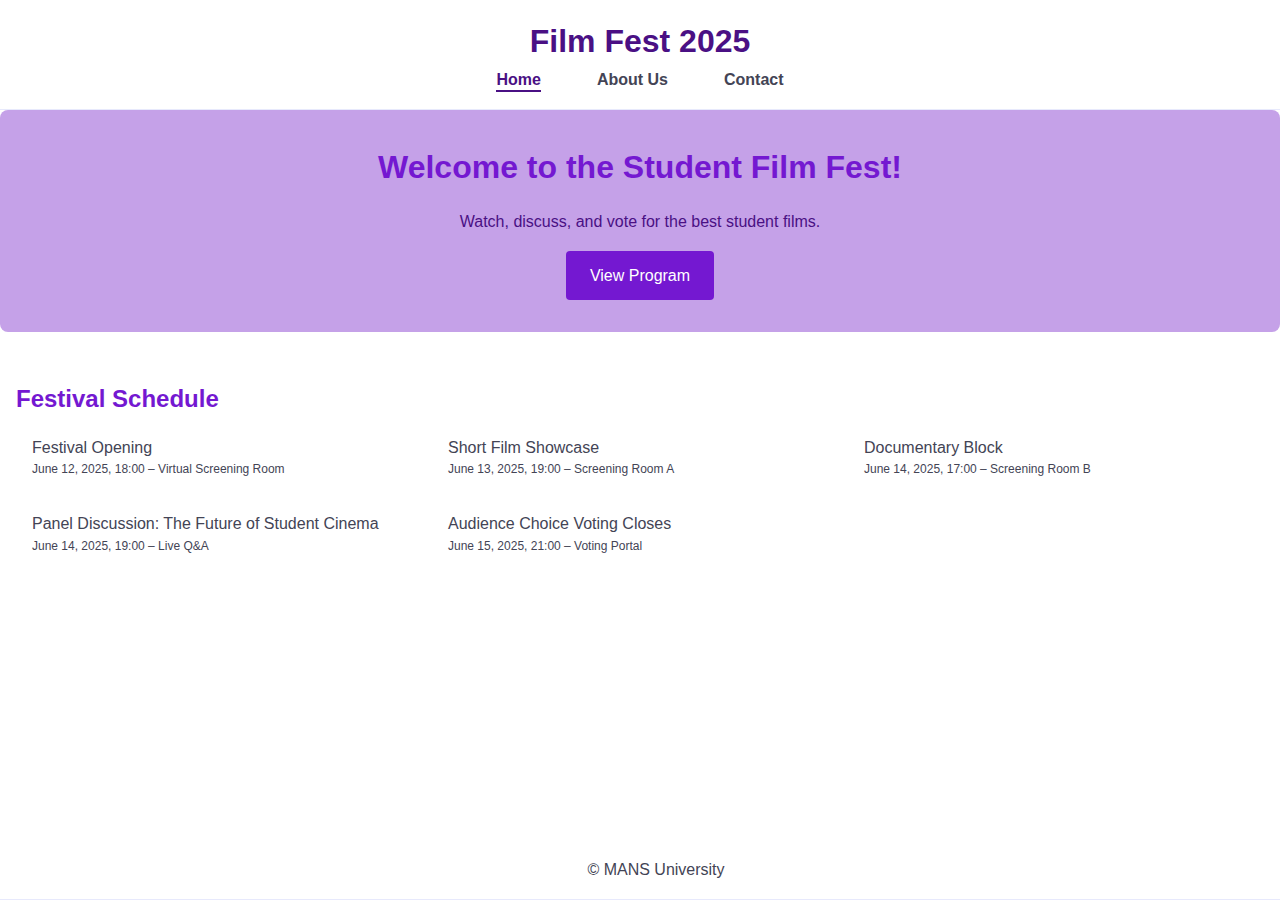
<file: index.html>
<!DOCTYPE html>
<html lang="en">
<head>
  <meta charset="UTF-8" />
  <meta name="viewport" content="width=device-width, initial-scale=1.0">
  <title>Student Film Fest</title>
  <link rel="stylesheet" href="style.css" />
</head>
<body>
  <a href="#main" class="skip-link">Skip to main content</a>
  <header role="banner">
    <h1>Film Fest 2025</h1>
    <nav role="navigation" aria-label="Main navigation">
      <ul>
        <li><a href="index.html">Home</a></li>
        <li><a href="about.html">About Us</a></li>
        <li><a href="contact.html">Contact</a></li>
      </ul>
    </nav>
  </header>

  <main id="main" role="main">
    <div class="wrap">
        <section id="hero">
            <h2>Welcome to the Student Film Fest!</h2>
            <p>Watch, discuss, and vote for the best student films.</p>
            <a class="button" href="#program">View Program</a>
          </section>
      
          <section id="program" class="container">
            <h2>Festival Schedule</h2>
            <div id="post-list" role="list" aria-live="polite"></div>
          </section>
          
    </div>
  </main>

  <footer role="contentinfo">
    <p>© MANS University</p>
  </footer>
  <script type="module" src="js/main.js"></script>
  <script>
    const currentPath = window.location.pathname.split('/').pop(); // имя файла страницы, например, "about.html"
    const navLinks = document.querySelectorAll('nav a');
  
    navLinks.forEach(link => {
      const href = link.getAttribute('href');
      if (href === currentPath || (href === 'index.html' && currentPath === '')) {
        link.classList.add('active');
      }
    });
  </script>
  
</body>
</html>
</file>
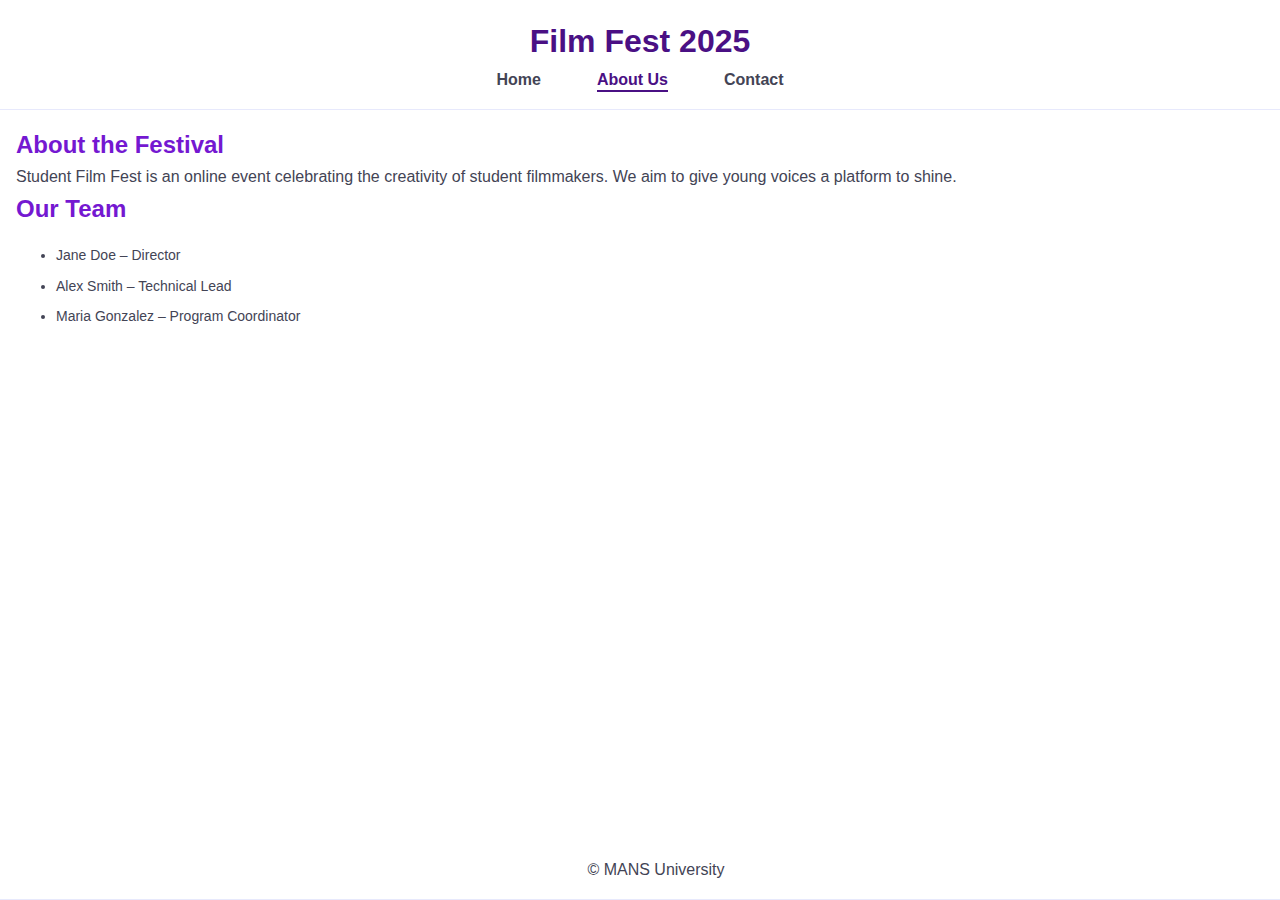
<file: about.html>
<!DOCTYPE html>
<html lang="en">
<head>
  <meta charset="UTF-8" />
  <meta name="viewport" content="width=device-width, initial-scale=1.0">
  <title>About Us – Student Film Fest</title>
  <link rel="stylesheet" href="style.css" />
</head>
<body>
  <a href="#main" class="skip-link">Skip to main content</a>
  <header role="banner">
    <h1>Film Fest 2025</h1>
    <nav role="navigation" aria-label="Main navigation">
      <ul>
        <li><a href="index.html">Home</a></li>
        <li><a href="about.html">About Us</a></li>
        <li><a href="contact.html">Contact</a></li>
      </ul>
    </nav>
  </header>

  <main id="main" role="main">
    <section class="container">
      <h2>About the Festival</h2>
      <p>
        Student Film Fest is an online event celebrating the creativity of student filmmakers. We aim to give young voices a platform to shine.
      </p>

      <h2>Our Team</h3>
      <ul class="team-list">
        <li>Jane Doe – Director</li>
        <li>Alex Smith – Technical Lead</li>
        <li>Maria Gonzalez – Program Coordinator</li>
      </ul>
    </section>
  </main>

  <footer role="contentinfo">
    <p>© MANS University</p>
  </footer>
  <script>
    const currentPath = window.location.pathname.split('/').pop(); // имя файла страницы, например, "about.html"
    const navLinks = document.querySelectorAll('nav a');
  
    navLinks.forEach(link => {
      const href = link.getAttribute('href');
      if (href === currentPath || (href === 'index.html' && currentPath === '')) {
        link.classList.add('active');
      }
    });
  </script>
  
</body>
</html>
</file>
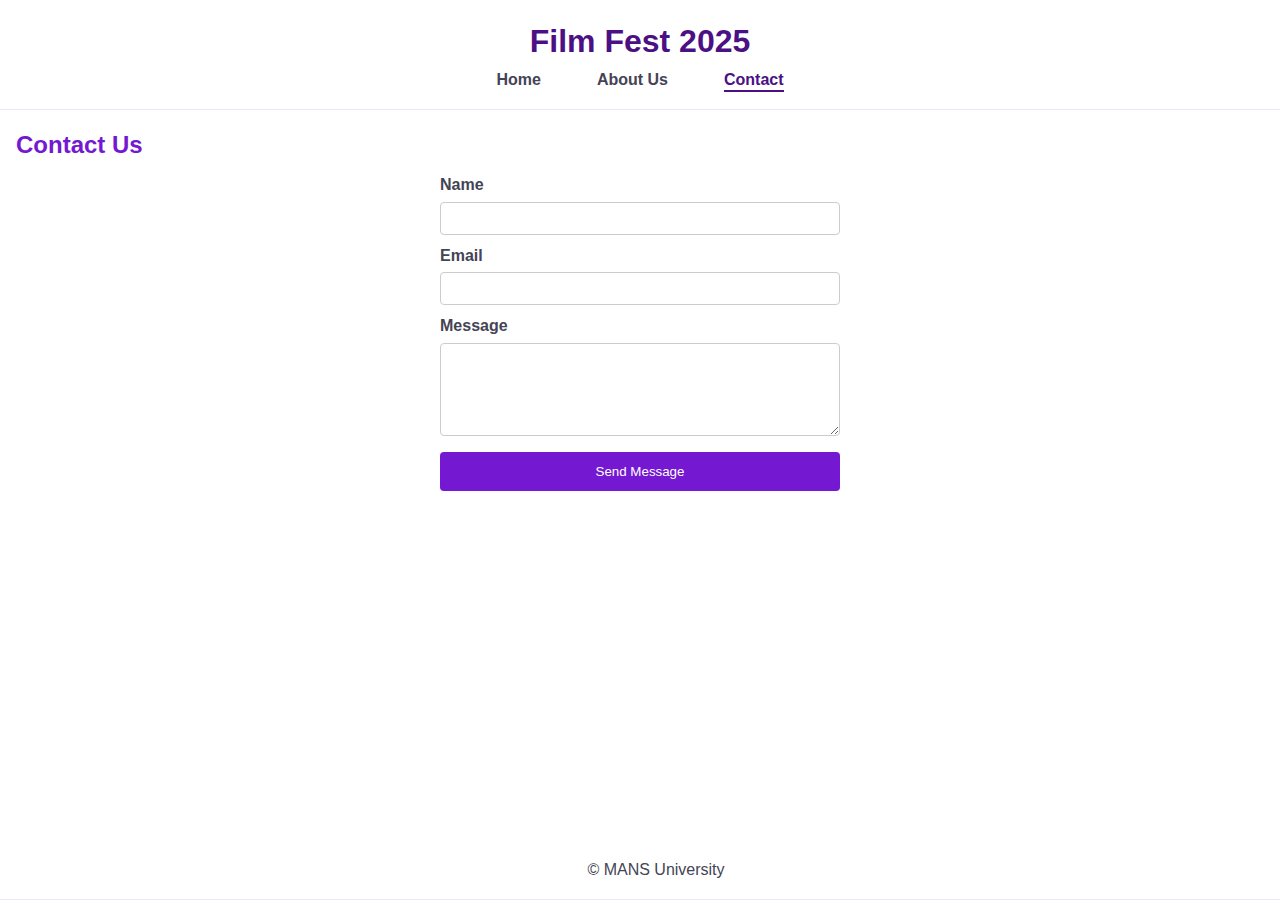
<file: contact.html>
<!DOCTYPE html>
<html lang="en">
<head>
  <meta charset="UTF-8" />
  <meta name="viewport" content="width=device-width, initial-scale=1.0">
  <title>Contact – Student Film Fest</title>
  <link rel="stylesheet" href="style.css" />
</head>
<body>
  <a href="#main" class="skip-link">Skip to main content</a>
  <header role="banner">
    <h1>Film Fest 2025</h1>
    <nav role="navigation" aria-label="Main navigation">
      <ul>
        <li><a href="index.html">Home</a></li>
        <li><a href="about.html">About Us</a></li>
        <li><a href="contact.html">Contact</a></li>
      </ul>
    </nav>
  </header>

  <main id="main" role="main">
    <section class="container">
      <h2>Contact Us</h2>
      <form id="contact-form" action="#" method="post">
        <label for="name">Name</label>
        <input type="text" id="name" name="name" required />

        <label for="email">Email</label>
        <input type="email" id="email" name="email" required />

        <label for="message">Message</label>
        <textarea id="message" name="message" rows="5" required></textarea>

        <button type="submit">Send Message</button>
      </form>
    </section>
  </main>

  <footer role="contentinfo">
    <p>© MANS University</p>
  </footer>
  <script type="module">
    import { attachFormValidation } from './js/validation.js';
    attachFormValidation();
  </script>
  <script>
    const currentPath = window.location.pathname.split('/').pop(); // имя файла страницы, например, "about.html"
    const navLinks = document.querySelectorAll('nav a');
  
    navLinks.forEach(link => {
      const href = link.getAttribute('href');
      if (href === currentPath || (href === 'index.html' && currentPath === '')) {
        link.classList.add('active');
      }
    });
  </script>
  
</body>
</html>
</file>
<file: style.css>
/* Base */
:root {
  --text-color: #434455;
  --white-color: #FFFFFF;
  --navy-blue-color: #171822;
  --cloud-plum: #c5a1e8;
  --plum-dark: #4a1084;
  --plum-light: #7418d1;
  --cornflower: #E7E9FC;
  --light-slate: #8E8F99;
  --dairy: #FCFCFC;
  --transition: 250ms cubic-bezier(0.4, 0, 0.2, 1);;
}

:focus {
  outline: 2px solid #ffcc00;
  outline-offset: 2px;
}
button:focus,
a:focus,
input:focus,
textarea:focus {
  outline: 3px solid #005fcc;
  outline-offset: 2px;
}

body {
    font-family: 'Roboto', sans-serif;
    background: var(--white-color);
    color: var(--text-color);
    line-height: 1.6;
    margin: 0;
    padding: 0;
    height: 100%;
  }
  .skip-link {
    position: absolute;
    left: -999px;
    top: auto;
    width: 1px;
    height: 1px;
    overflow: hidden;
  }
  .skip-link:focus {
    position: static;
    width: auto;
    height: auto;
    background: #000;
    color: #fff;
    padding: 8px;
    z-index: 1000;
  }

  p, h1, h2, h3, h4, h5, h6 {
    margin: 0;
}
  header, footer {
    background-color: var(--white-color);
    border-bottom: 1px solid var(--cornflower);
    text-align: center;
    padding: 1rem;
  }
  
  nav ul {
    list-style: none;
    display: flex;
    justify-content: center;
    gap: 1.5rem;
    padding: 0;
    margin: 0;
  }
  
  nav a {
    color: var(--text-color);
    text-decoration: none;
    font-weight: bold;
    margin: 0 1rem;
  }
  
  nav a:hover {
    text-decoration: underline;
  }

  nav a.active {
    color: var(--plum-dark);
    border-bottom: 2px solid var(--plum-dark);
    padding-bottom: 2px;
  }
  
  
  /* Hero Section */
  #hero {
    background-color: var(--cloud-plum);
    text-align: center;
    padding: 2rem;
    border-radius: 8px;
    margin-bottom: 2rem;
  }
  
  #hero h2 {
    font-size: 2rem;
    margin-bottom: 1rem;
  }
  #hero p {
    color: var(--plum-dark);
  }
  
  #hero .button {
    display: inline-block;
    background-color: var(--plum-light);
    color: var(--white-color);
    padding: 0.75rem 1.5rem;
    text-decoration: none;
    border-radius: 4px;
    margin-top: 1rem;
    transition: background 0.3s ease;
  }
  
  #hero .button:hover {
    background-color: var(--plum-dark);
  }
  
  /* Program section */
  #program h3 {
    font-size: 16px;
    font-weight: 500;
  }
  #program p {
    color:var(--text-color);
    font-size: 12px;
  }
  .container {
    margin: 0 auto;
    padding: 1rem;
  }
  #post-list {
    display: grid;
    grid-template-columns: repeat(3, 1fr);
    gap: 2rem;
    padding: 1rem;
  }
  .wrap {
    padding-bottom: 82.5px;
  }
h1 {
  color: var(--plum-dark);
}
  h2 {
    color: var(--plum-light);
    font-size: 24px;
  }
  p {
    color: var(--text-color);
  }
  /* Team list */
  .team-list li {
    color: var(--text-color);
    font-size: 14px;
    margin-bottom: 0.5rem;
  }
  
  /* Contact Form */
  form {
    display: flex;
    flex-direction: column;
    max-width: 400px;
    margin: 0 auto;
  }
  
  label {
    font-weight: bold;
    margin-top: 0.5rem;
  }
  
  input,
  textarea {
    border: 1px solid #ccc;
    padding: 0.5rem;
    border-radius: 4px;
    margin-top: 0.25rem;
  }
  
  button {
    background-color: var(--plum-light);
    color: var(--white-color);
    padding: 0.75rem;
    border: none;
    border-radius: 4px;
    cursor: pointer;
    margin-top: 1rem;
  }
  
  button:hover {
    background-color: var(--plum-dark);
  }

  .error {
    color: red;
    font-size: 0.875rem;
    margin-top: 0.25rem;
  }

  footer {
    position:fixed;
    width: 100%;
    bottom: 0;
  }
  
  /* Responsive */
  @media (max-width: 1199px) {
    #post-list {
      grid-template-columns: repeat(2, 1fr);
    }
  }

  @media (max-width: 767px) {
    #post-list {
      grid-template-columns: 1fr;
    }
  
    nav ul {
      flex-direction: column;
      align-items: center;
      gap: 0.75rem;
    }
  
    form {
      flex-direction: column;
      width: 100%;
    }
  
    header, footer {
      text-align: center;
    }
  
    body {
      padding: 1rem;
    }
  
    h1 {
      font-size: 1.5rem;
    }
  
    h2 {
      font-size: 1.25rem;
    }
  }
</file>
